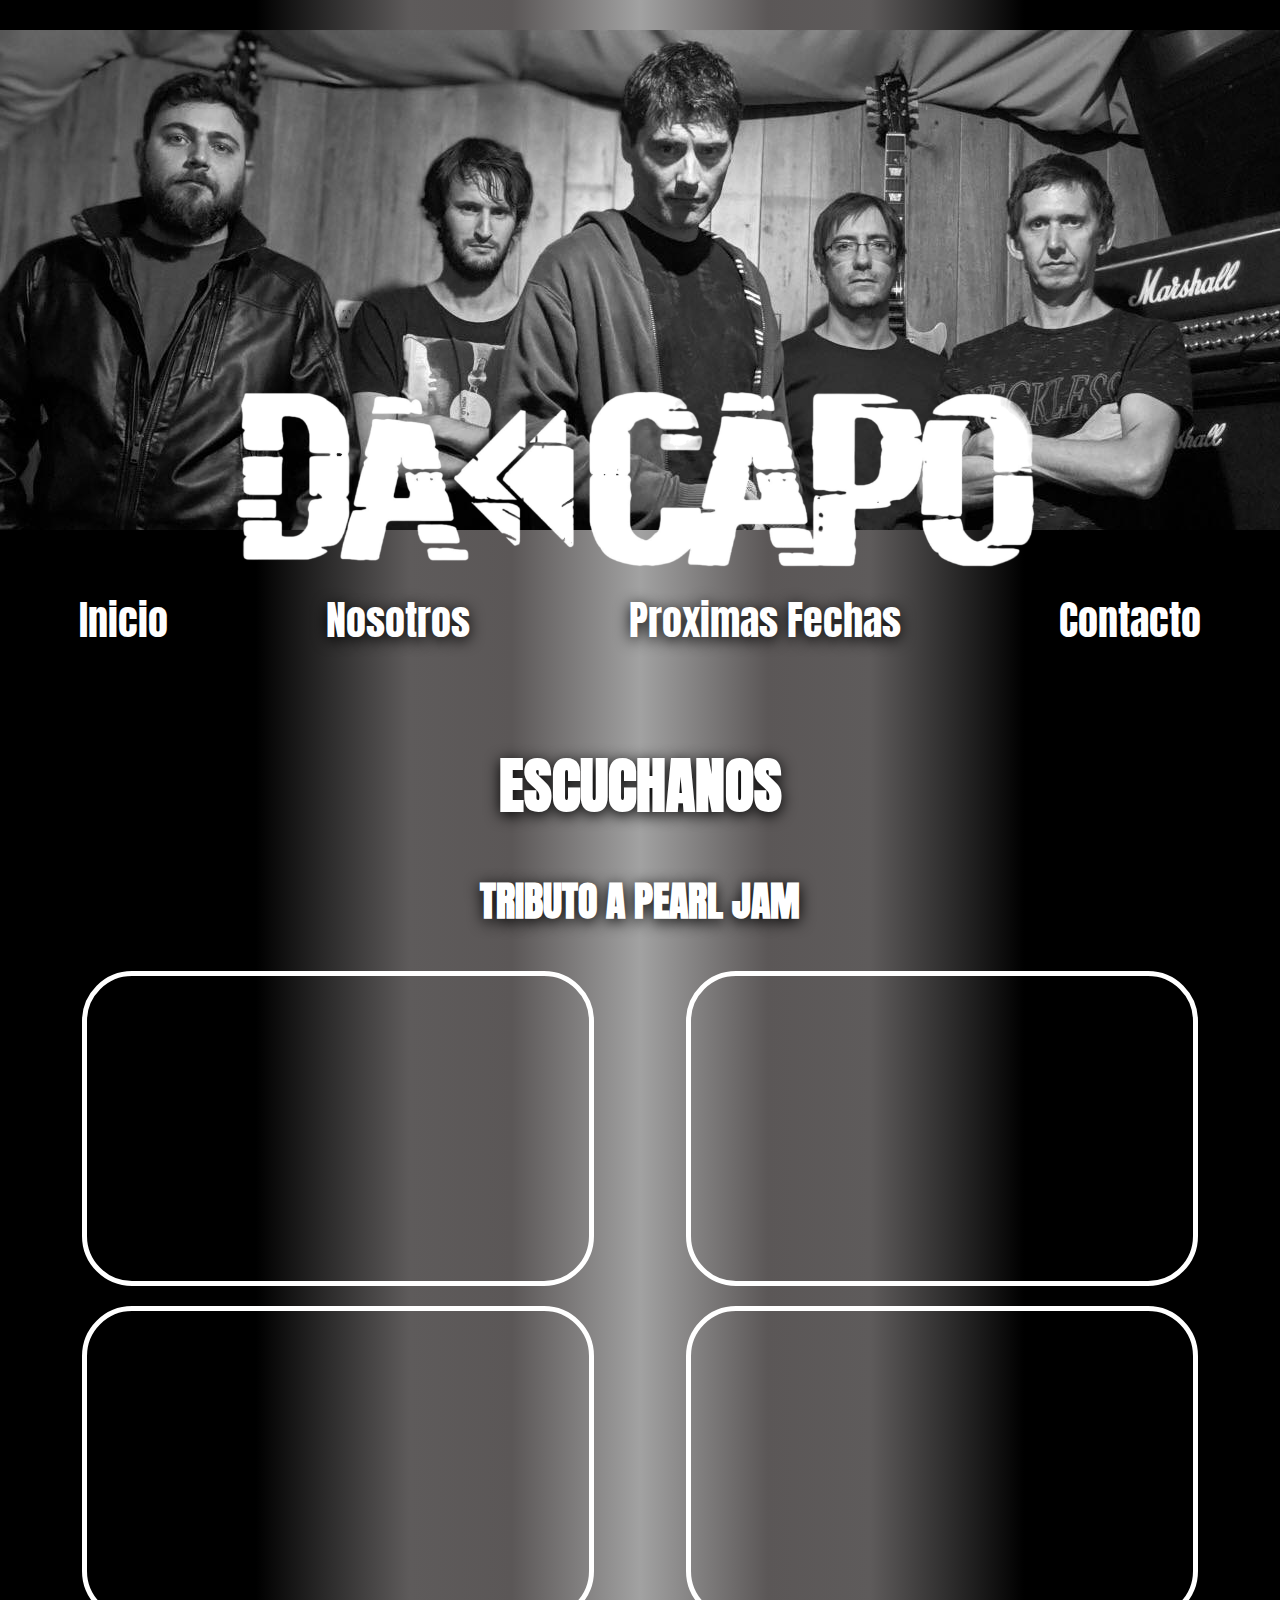
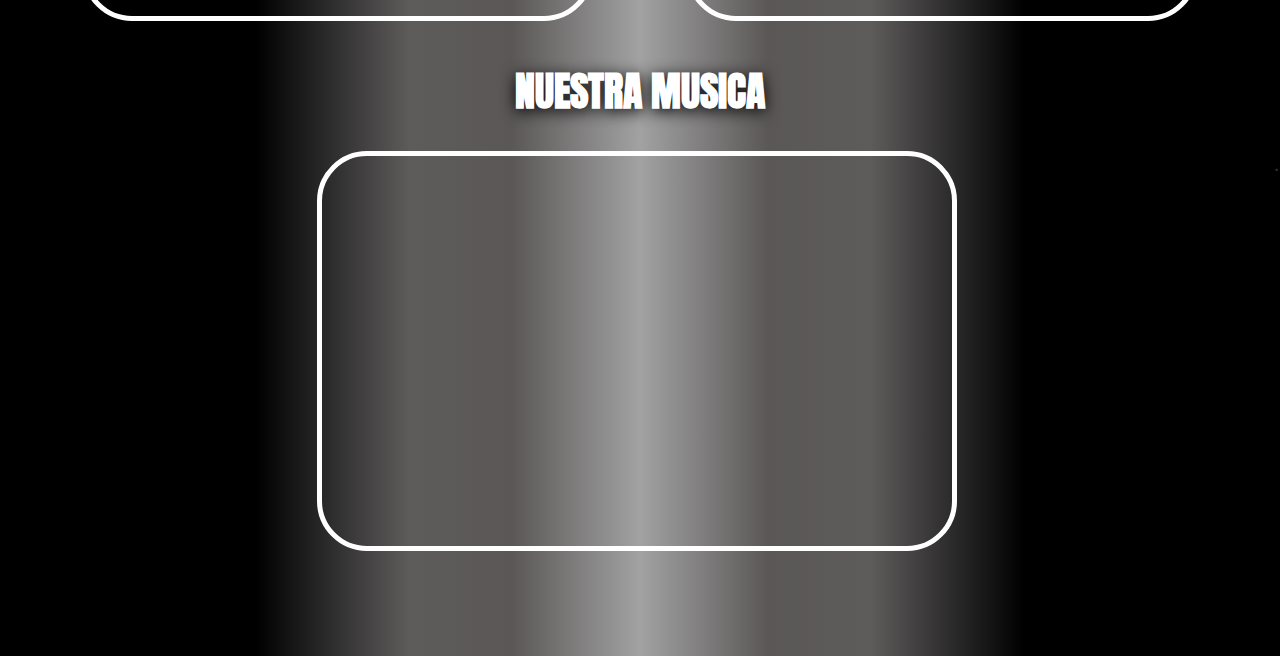
<file: index.html>
<!DOCTYPE html>
<html lang="es">
<head>
    <meta charset="UTF-8">
    <meta http-equiv="X-UA-Compatible" content="IE=edge">
    <meta name="viewport" content="width=device-width, initial-scale=1.0">
    <meta name="description" content="Da Capo, Banda de Rock de Cordoba. Disfruta del sonido de esta banda que alterna entre sus propias composiciones y rinde homenaje a la música icónica de Pearl Jam"/>
    <meta name="keywords" content="Da Capo, Pearl Jam, Tributo, Grunge, Rock"/>
    <title>Da Capo - Rock de Cordoba </title>
    <link rel="stylesheet" href="https://cdnjs.cloudflare.com/ajax/libs/font-awesome/6.4.0/css/all.min.css" integrity="sha512-iecdLmaskl7CVkqkXNQ/ZH/XLlvWZOJyj7Yy7tcenmpD1ypASozpmT/E0iPtmFIB46ZmdtAc9eNBvH0H/ZpiBw==" crossorigin="anonymous" referrerpolicy="no-referrer" />
    <link rel="stylesheet" href="./css/styles.css" />
    <link rel="shortcut icon" href="./imagenes/logo-favi.png" type="image/x-icon">
   

</head>


<body class="cuerpo">
    <header>
      <div class="portada">
        <img class="logo" src="./imagenes/logoDaCapo.png" alt="Logo Da Capo">
      </div>
      <nav class="navegador">
        <i class="fa-solid fa-bars menu"></i>
            <ul>
                <li><a href="index.html" >Inicio</a></li>
                <li><a href="./paginas/nosotros.html" >Nosotros</a></li>
                <li><a href="./paginas/proxFechas.html" >Proximas Fechas</a></li>
                <li><a href="./paginas/contacto.html">Contacto</a></li>            
            </ul>    
        </nav>

    </header>
    
    

    <main>

        <h1 class="tpindex">ESCUCHANOS</h1>

        <h2 class="st">TRIBUTO A PEARL JAM</h2>
        <div class="video">
            <iframe width="560" height="315" src="https://www.youtube.com/embed/NEsSZjXuxc4" title="YouTube video player" frameborder="0" allow="accelerometer; autoplay; clipboard-write; encrypted-media; gyroscope; picture-in-picture; web-share" allowfullscreen></iframe>
            <iframe width="560" height="315" src="https://www.youtube.com/embed/FOcbCW5J5eI" title="YouTube video player" frameborder="0" allow="accelerometer; autoplay; clipboard-write; encrypted-media; gyroscope; picture-in-picture; web-share" allowfullscreen></iframe>
            <iframe width="560" height="315" src="https://www.youtube.com/embed/SHsBc07cYxY" title="YouTube video player" frameborder="0" allow="accelerometer; autoplay; clipboard-write; encrypted-media; gyroscope; picture-in-picture; web-share" allowfullscreen></iframe>
            <iframe width="560" height="315" src="https://www.youtube.com/embed/NYkGWRf2-GE" title="YouTube video player" frameborder="0" allow="accelerometer; autoplay; clipboard-write; encrypted-media; gyroscope; picture-in-picture; web-share" allowfullscreen></iframe>
        </div>   

        
        
            <h2 class="st">NUESTRA MUSICA</h2>
        
        <div class="musica">
            <iframe width="100%" height="400" scrolling="no" frameborder="no" allow="autoplay" src="https://w.soundcloud.com/player/?url=https%3A//api.soundcloud.com/playlists/1638088285&color=%23111015&auto_play=false&hide_related=false&show_comments=true&show_user=true&show_reposts=false&show_teaser=true&visual=true"></iframe><div style="font-size: 20px; color: #363535;line-break: anywhere;word-break: normal;overflow: hidden;white-space: nowrap;text-overflow: ellipsis; font-family: Interstate,Lucida Grande,Lucida Sans Unicode,Lucida Sans,Garuda,Verdana,Tahoma,sans-serif;font-weight: 100;"><a href="https://soundcloud.com/lerock4" title="LeRoCk4" target="_blank" style="color: #b4b4b4; text-decoration: none;"></a> · <a href="https://soundcloud.com/lerock4/sets/da-capo" title="Da Capo" target="_blank" style="color: #a5a5a5; text-decoration: none;"></a></div>
        </div>
    </main>

    <footer>
        <div class="redes">
            <a href="https://www.facebook.com/DaCapoBanda"target="_blank"><i class="fa-brands fa-facebook"></i></a>
            <a href="https://www.instagram.com/dacapotributopearljam/"target="_blank"><i class="fa-brands fa-instagram"></i></a>
            <a href="https://soundcloud.com/da-capo-banda"target="_blank"><i class="fa-brands fa-soundcloud"></i></a>
            <a href="https://www.youtube.com/@dacapo-tributoapearljam8943"target="_blank"><i class="fa-brands fa-youtube"></i></a>
        </div>
       
    </footer>

    
</body>


</html>
</file>
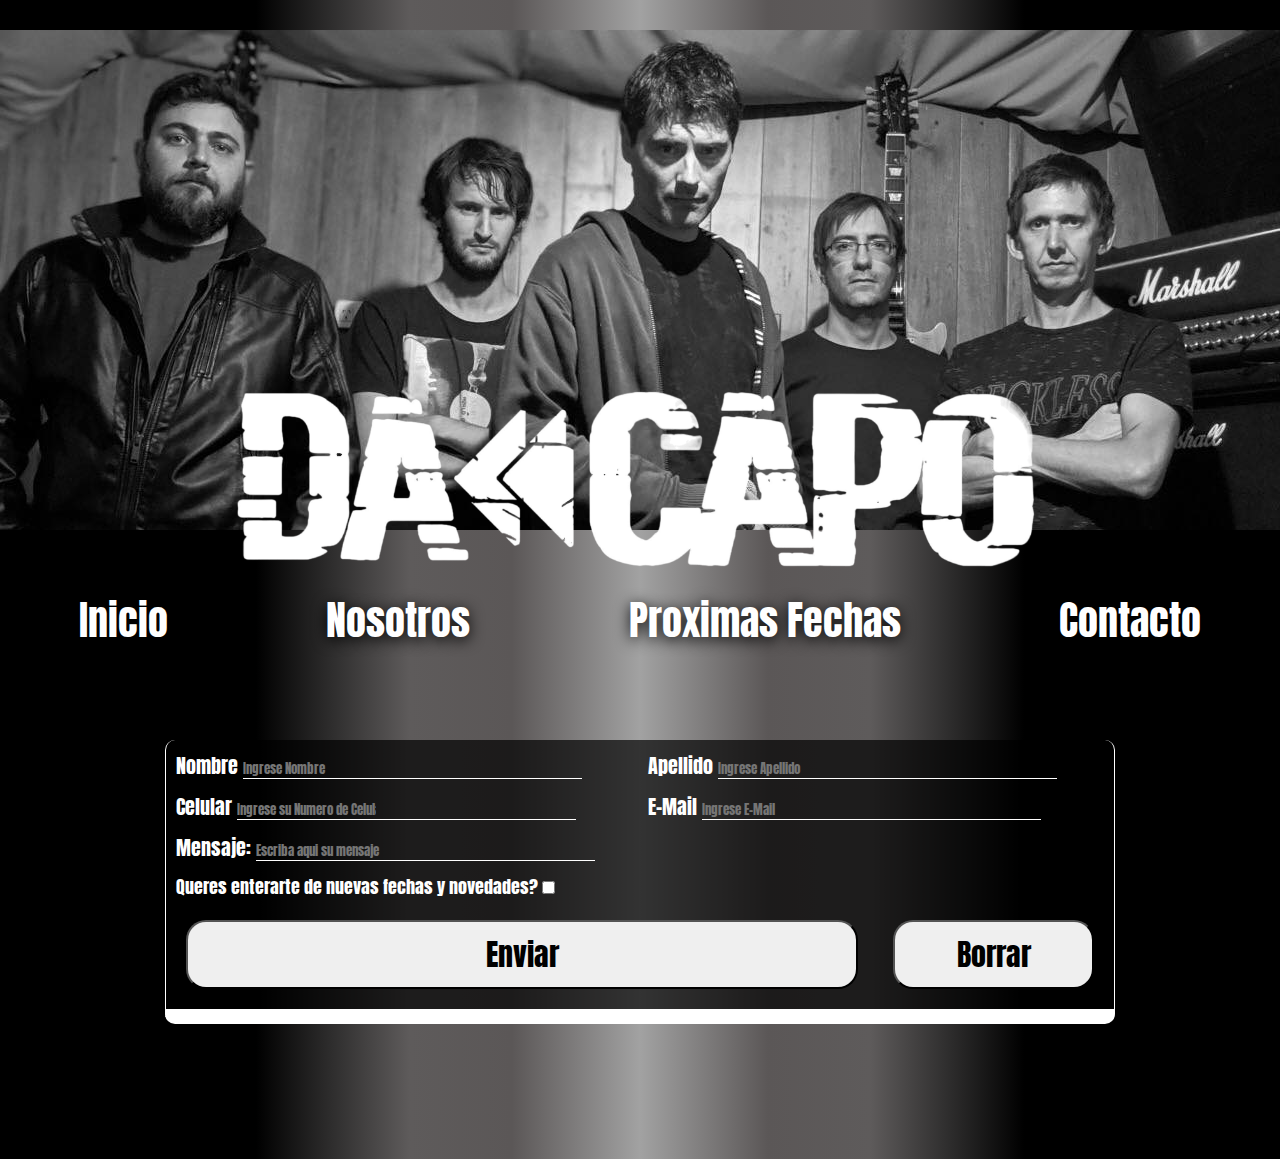
<file: paginas/contacto.html>
<!DOCTYPE html>
<html lang="es">
<head>
    <meta charset="UTF-8">
    <meta http-equiv="X-UA-Compatible" content="IE=edge">
    <meta name="viewport" content="width=device-width, initial-scale=1.0">
    <meta name="description" content="Da Capo, Banda de Rock de Cordoba. Te gustaría conocer un poco más? Contactanos o seguninos por nuestras redes"/>
    <meta name="keywords" content="Da Capo, Pearl Jam, Tributo, Grunge, Rock"/>
    <title>Da Capo - Contactanos</title>
    <link rel="stylesheet" href="https://cdnjs.cloudflare.com/ajax/libs/font-awesome/6.4.0/css/all.min.css" integrity="sha512-iecdLmaskl7CVkqkXNQ/ZH/XLlvWZOJyj7Yy7tcenmpD1ypASozpmT/E0iPtmFIB46ZmdtAc9eNBvH0H/ZpiBw==" crossorigin="anonymous" referrerpolicy="no-referrer" />
    <link rel="stylesheet" href="../css/styles.css" />
    <link rel="shortcut icon" href="../imagenes/logo-favi.png" type="image/x-icon">
   

</head>


<body class="cuerpo">
   <header>
        <div class="portada">
            <img class="logo" src="../imagenes/logoDaCapo.png" alt="Logo Da Capo">
        </div>
        <nav class="navegador">
            <i class="fa-solid fa-bars menu"></i>
                <ul>
                    <li><a href="../index.html" >Inicio</a></li>
                    <li><a href="nosotros.html" >Nosotros</a></li>
                    <li><a href="proxFechas.html" >Proximas Fechas</a></li>
                    <li><a href="contacto.html">Contacto</a></li>            
                </ul>    
            </nav>
    </header>
    
   <main>
    <form class="formulario" action="">
        <div class=" dato dato-nombre">
            <label for="nombre">Nombre</label>
            <input type="text" name="nombre" id="nombre" placeholder="Ingrese Nombre" required>  
        </div>

        <div class=" dato dato-apellido">
            <label for="apellido">Apellido</label>
            <input type="text" name="apellido" id="apellido" placeholder="Ingrese Apellido" required>  
        </div>
                     
        <div class="dato dato-cel">
            <label for="cel">Celular</label>
            <input type="tel" name="tel" id="tel" placeholder="Ingrese su Numero de Celular"required>
        </div>

        <div class="dato dato-mail">
            <label for="mail">E-Mail</label>
            <input type="E-Mail" name="mail" id="mail" placeholder="Ingrese E-Mail"required>
        </div> 
          
        <div class="dato dato-texto">
            <label for="mensaje">Mensaje:</label>
            <input type="text-area" name="mensaje" id="mensaje" placeholder="Escriba aqui su mensaje">
        </div>
        
        <div class="dato-newsle">
            <label for="newsletter">Queres enterarte de nuevas fechas y novedades?</label> 
            <input type="checkbox" name="newsletter" id="newsletter" value="acepto">
        </div>
        
        <button class="boton enviar"  type="submit">Enviar</button>
        <button class="boton borrar" type="Reset">Borrar</button>

    </form>
   </main>


    
</body>

<footer>
    <div class="redes">
        <a href="https://www.facebook.com/DaCapoBanda"target="_blank"><i class="fa-brands fa-facebook"></i></a>
        <a href="https://www.instagram.com/dacapotributopearljam/"target="_blank"><i class="fa-brands fa-instagram"></i></a>
        <a href="https://soundcloud.com/da-capo-banda"target="_blank"><i class="fa-brands fa-soundcloud"></i></a>
        <a href="https://www.youtube.com/@dacapo-tributoapearljam8943"target="_blank"><i class="fa-brands fa-youtube"></i></a>
    </div>
   
</footer>

</html>
</file>
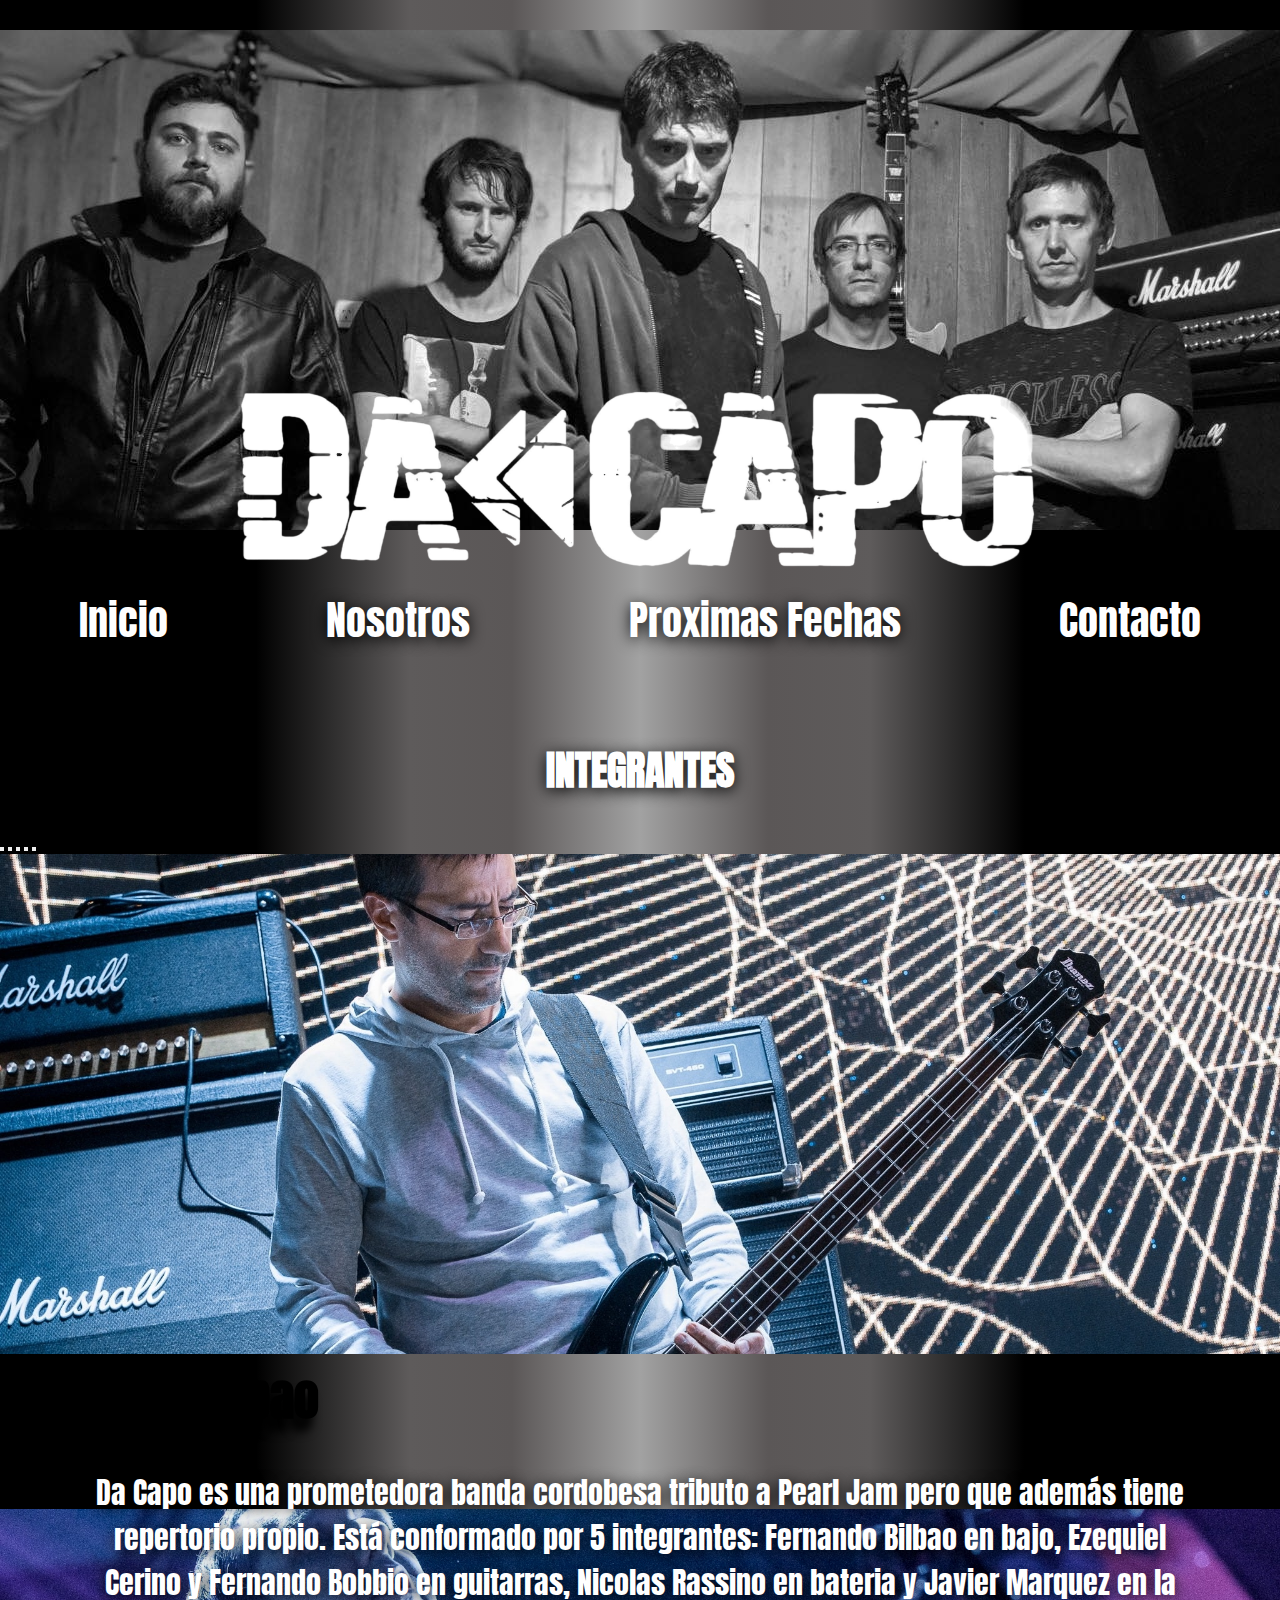
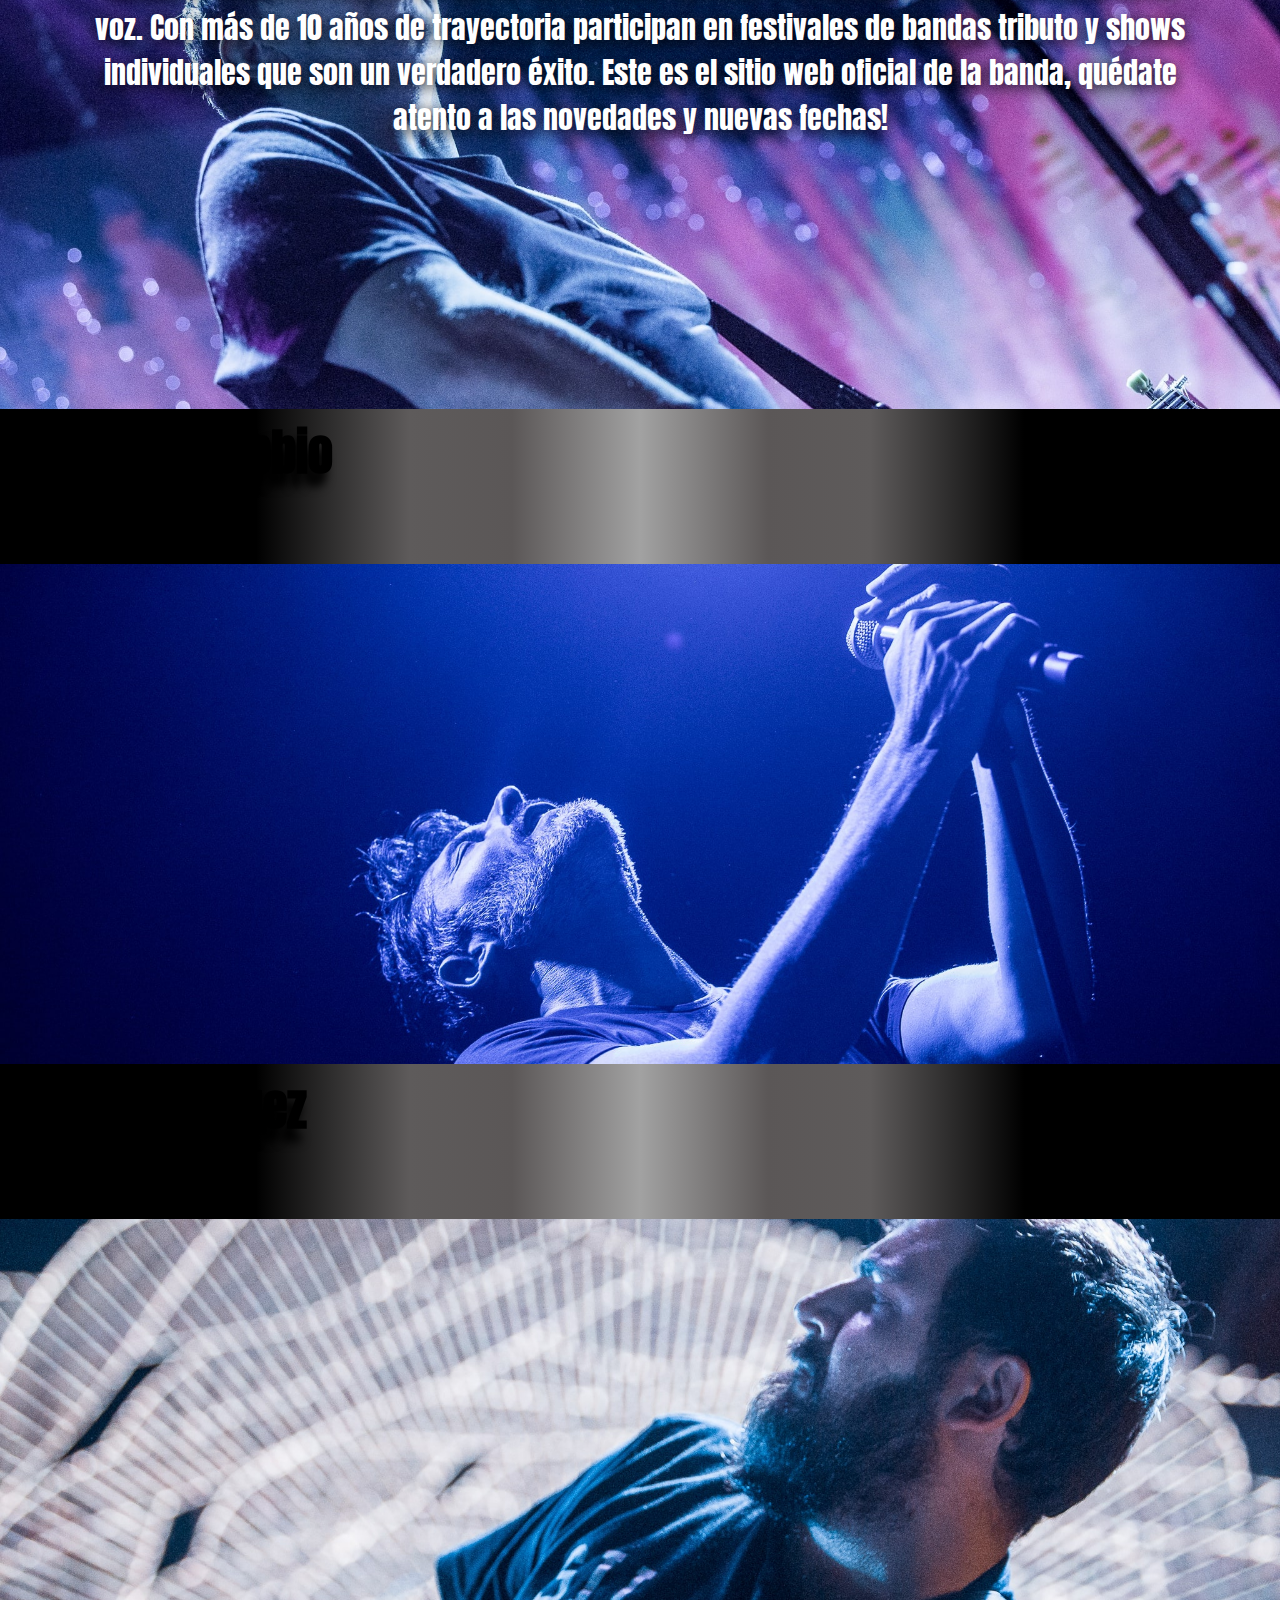
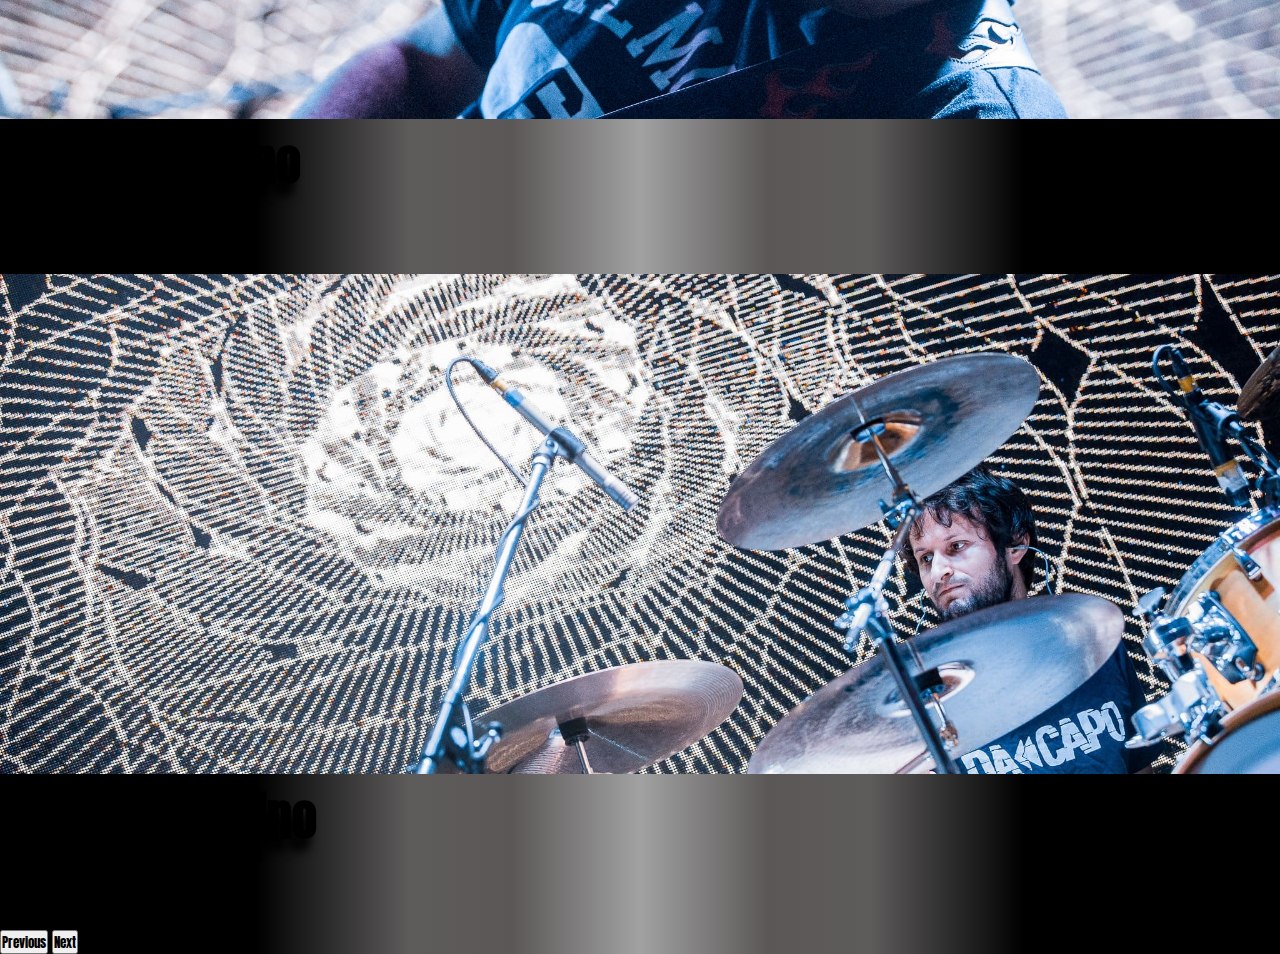
<file: paginas/nosotros.html>
<!DOCTYPE html>
<html lang="es">
<head>
    <meta charset="UTF-8">
    <meta http-equiv="X-UA-Compatible" content="IE=edge">
    <meta name="viewport" content="width=device-width, initial-scale=1.0">
    <meta name="description" content="Da Capo, Banda de Rock de Cordoba. Conoce un poco más de cerca a sus integrantes"/>
    <meta name="keywords" content="Da Capo, Pearl Jam, Tributo, Grunge, Rock"/>
    <title>Da Capo - Nosotros</title>
    <link rel="stylesheet" href="https://cdnjs.cloudflare.com/ajax/libs/font-awesome/6.4.0/css/all.min.css" integrity="sha512-iecdLmaskl7CVkqkXNQ/ZH/XLlvWZOJyj7Yy7tcenmpD1ypASozpmT/E0iPtmFIB46ZmdtAc9eNBvH0H/ZpiBw==" crossorigin="anonymous" referrerpolicy="no-referrer" />
    <link rel="stylesheet" href="../css/styles.css" />
    <link rel="shortcut icon" href="../imagenes/logo-favi.png" type="image/x-icon">
    <link href="https://cdn.jsdelivr.net/npm/bootstrap@5.3.0/dist/css/bootstrap.min.css" rel="stylesheet" integrity="sha384-9ndCyUaIbzAi2FUVXJi0CjmCapSmO7SnpJef0486qhLnuZ2cdeRhO02iuK6FUUVM" crossorigin="anonymous">
    </head>


    <body class="cuerpo">
    <header>
        <div class="portada">
            <img class="logo" src="../imagenes/logoDaCapo.png" alt="Logo Da Capo">
        </div>
        <nav class="navegador">
          <i class="fa-solid fa-bars menu"></i>
              <ul>
                <li><a href="../index.html" >Inicio</a></li>
                <li><a href="nosotros.html" >Nosotros</a></li>
                <li><a href="proxFechas.html" >Proximas Fechas</a></li>
                <li><a href="contacto.html">Contacto</a></li>            
              </ul>    
          </nav>
    </header>
    <main>
        <h2 class="st">INTEGRANTES</h2>
        
    </main>
      
    <section class="carrousel">
        <div id="carouselExampleCaptions" class="carousel slide">
         <div class="carousel-indicators">
            <button type="button" data-bs-target="#carouselExampleCaptions" data-bs-slide-to="0" class="active" aria-current="true" aria-label="Slide 1"></button>
            <button type="button" data-bs-target="#carouselExampleCaptions" data-bs-slide-to="1" aria-label="Slide 2"></button>
           <button type="button" data-bs-target="#carouselExampleCaptions" data-bs-slide-to="2" aria-label="Slide 3"></button>
           <button type="button" data-bs-target="#carouselExampleCaptions" data-bs-slide-to="3" aria-label="Slide 4"></button>
           <button type="button" data-bs-target="#carouselExampleCaptions" data-bs-slide-to="4" aria-label="Slide 5"></button>
        </div>
          <div class="carousel-inner">
            <div class="carousel-item active">
              <img src="../imagenes/ferB.jpg" class="d-block w-100" alt="Fernando Bajista">
              <div class="carousel-caption d-md-block">
                <h5>Fernando Bilbao</h5>
                <p>Bajo</p>
              </div>
             </div>
            <div class="carousel-item">
              <img src="../imagenes/ferG.jpg" class="d-block w-100" alt="Fernando Guitarrista">
              <div class="carousel-caption d-md-block">
                <h5>Fernando Bobbio</h5>
                 <p>Guitarra</p>
               </div>
              </div>
              <div class="carousel-item">
                <img src="../imagenes/javi.jpg" class="d-block w-100" alt="Javier cantante">
                <div class="carousel-caption d-md-block">
                    <h5>Javier Marquez</h5>
                    <p>Voz</p>
                </div>
                </div>
             <div class="carousel-item">
                <img src="../imagenes/eze.jpg" class="d-block w-100" alt="Ezequiel Guitarrista">
                <div class="carousel-caption d-md-block">
                  <h5>Ezequiel Cerino</h5>
                  <p>Guitarra</p>
                </div>
                </div>
                <div class="carousel-item">
            <img src="../imagenes/nicon.jpg" class="d-block w-100" alt="Nicolas Baterista">
            <div class="carousel-caption d-md-block">
              <h5>Nicolas Rassino</h5>
              <p>Bateria</p>
            </div>
            </div>

          <button class="carousel-control-prev" type="button" data-bs-target="#carouselExampleCaptions" data-bs-slide="prev">
            <span class="carousel-control-prev-icon" aria-hidden="true"></span>
              <span class="visually-hidden">Previous</span>
           </button>
           <button class="carousel-control-next" type="button" data-bs-target="#carouselExampleCaptions" data-bs-slide="next">
            <span class="carousel-control-next-icon" aria-hidden="true"></span>
            <span class="visually-hidden">Next</span>
           </button>
        </div>
    </section>

        <div class="gacetilla">
          <p>Da Capo es una prometedora banda cordobesa tributo a Pearl Jam pero que además tiene repertorio propio. Está conformado por 5 integrantes: Fernando Bilbao en bajo, Ezequiel Cerino y Fernando Bobbio en guitarras, Nicolas Rassino en bateria y Javier Marquez en la voz. Con más de 10 años de trayectoria participan en festivales de bandas tributo y shows individuales que son un verdadero éxito.
          Este es el sitio web oficial de la banda, quédate atento a las novedades y nuevas fechas! </p>
        </div>
    </body>


    <footer>
        <div class="redes">
        <a href="https://www.facebook.com/DaCapoBanda"target="_blank"><i class="fa-brands fa-facebook"></i></a>
        <a href="https://www.instagram.com/dacapotributopearljam/"target="_blank"><i class="fa-brands fa-instagram"></i></a>
        <a href="https://soundcloud.com/da-capo-banda"target="_blank"><i class="fa-brands fa-soundcloud"></i></a>
        <a href="https://www.youtube.com/@dacapo-tributoapearljam8943"target="_blank"><i class="fa-brands fa-youtube"></i></a>
    </div>
   
    </footer>

<script src="https://cdn.jsdelivr.net/npm/bootstrap@5.3.0/dist/js/bootstrap.bundle.min.js" integrity="sha384-geWF76RCwLtnZ8qwWowPQNguL3RmwHVBC9FhGdlKrxdiJJigb/j/68SIy3Te4Bkz" crossorigin="anonymous"></script>

</html>
</file>
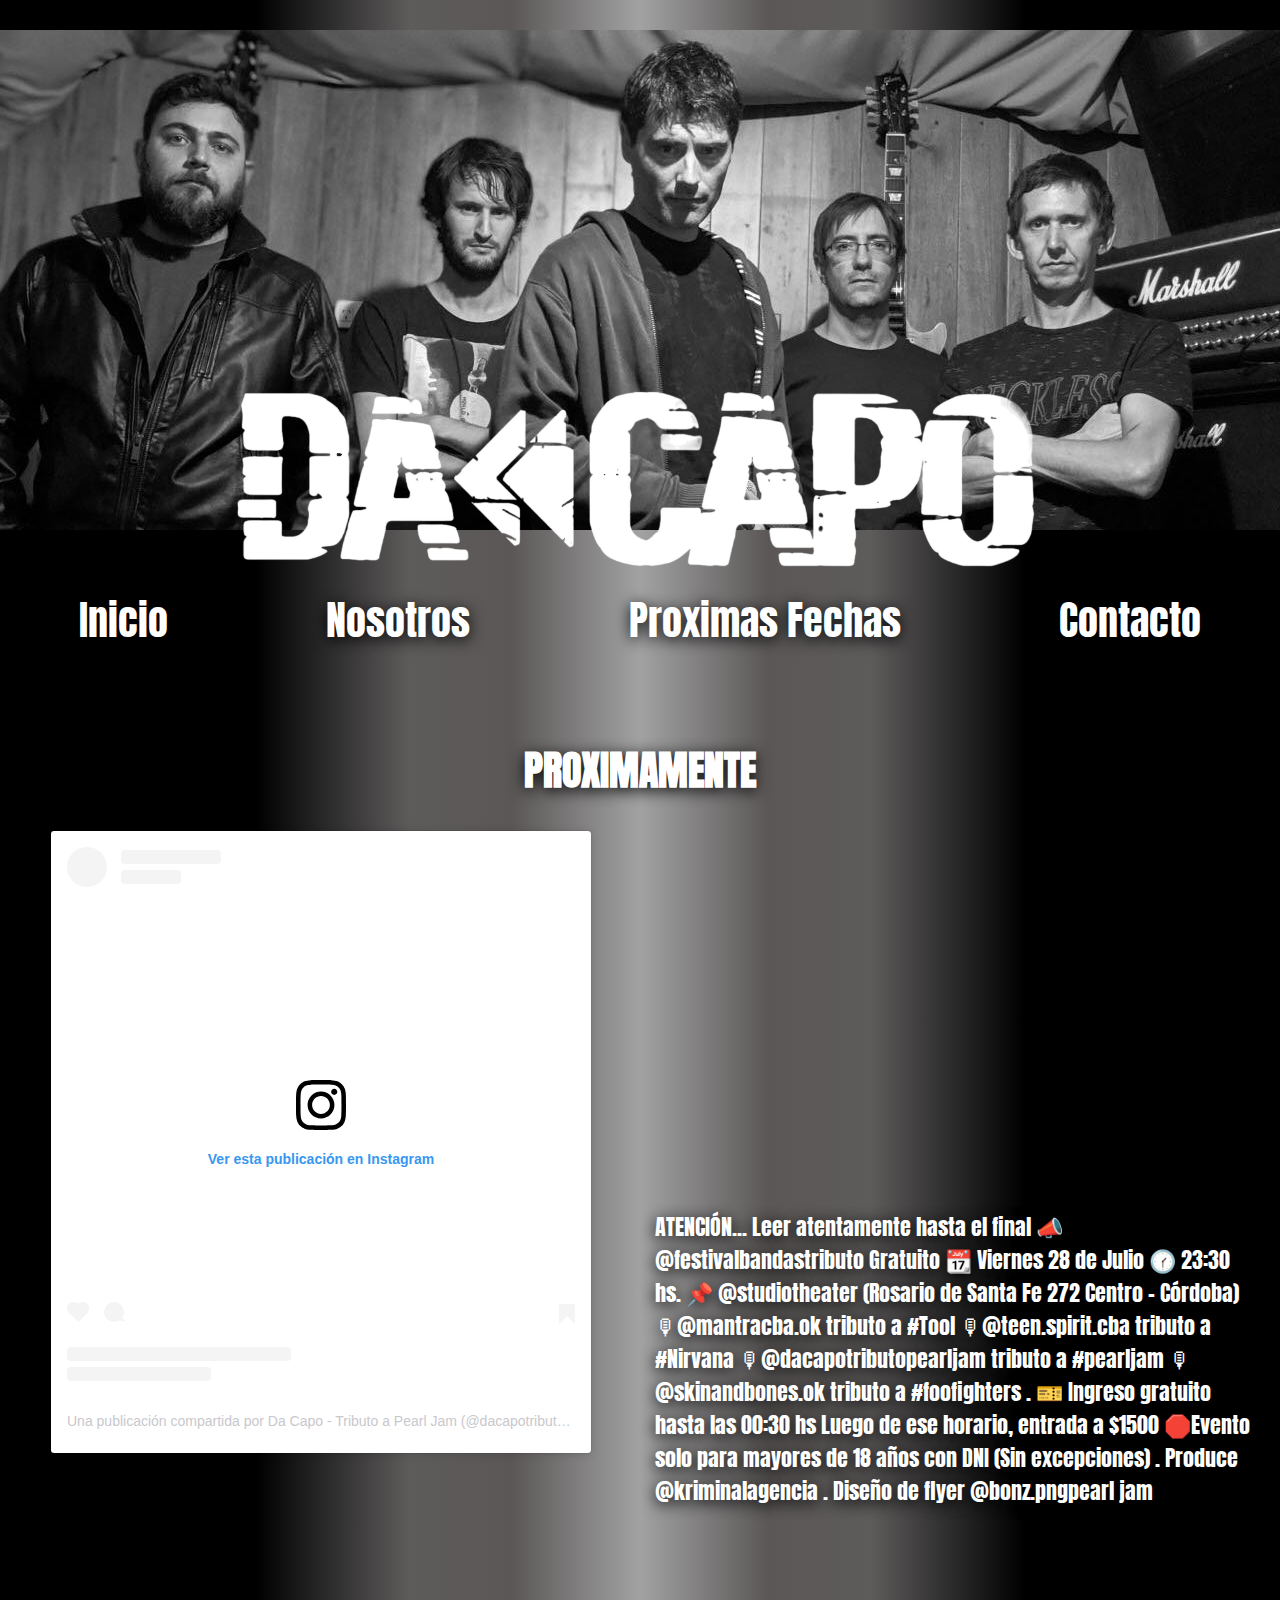
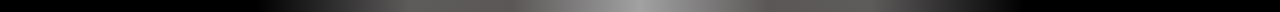
<file: paginas/proxFechas.html>
<!DOCTYPE html>
<html lang="es">
<head>
    <meta charset="UTF-8">
    <meta http-equiv="X-UA-Compatible" content="IE=edge">
    <meta name="viewport" content="width=device-width, initial-scale=1.0">
    <meta name="description" content="Da Capo, Banda de Rock de Cordoba. Enterate toda la info que necesitas para vivir la experiencia que propone la banda de grunge Cordobesa"/>
    <meta name="keywords" content="Da Capo, Pearl Jam, Tributo, Grunge, Rock"/>
    <title>Da Capo - Proximas Fechas </title>
    <link rel="stylesheet" href="https://cdnjs.cloudflare.com/ajax/libs/font-awesome/6.4.0/css/all.min.css" integrity="sha512-iecdLmaskl7CVkqkXNQ/ZH/XLlvWZOJyj7Yy7tcenmpD1ypASozpmT/E0iPtmFIB46ZmdtAc9eNBvH0H/ZpiBw==" crossorigin="anonymous" referrerpolicy="no-referrer" />
    <link rel="stylesheet" href="../css/styles.css" />
    <link rel="shortcut icon" href="../imagenes/logo-favi.png" type="image/x-icon">
   

</head>


<body class="cuerpo">
  <header>
    <div class="portada">
      <img class="logo" src="../imagenes/logoDaCapo.png" alt="Logo Da Capo">
    </div>
    <nav class="navegador">
      <i class="fa-solid fa-bars menu"></i>
          <ul>
              <li><a href="../index.html" >Inicio</a></li>
              <li><a href="nosotros.html" >Nosotros</a></li>
              <li><a href="proxFechas.html" >Proximas Fechas</a></li>
              <li><a href="contacto.html">Contacto</a></li>            
          </ul>    
      </nav>
</header>
    
<main>
  <h2 class="st">PROXIMAMENTE</h2>
 
  <div class="fecha">
    <div class="insta">
      <blockquote class="instagram-media" data-instgrm-permalink="https://www.instagram.com/p/CtNp_c2syrg/?utm_source=ig_embed&amp;utm_campaign=loading" data-instgrm-version="14" style=" background:#FFF; border:0; border-radius:3px; box-shadow:0 0 1px 0 rgba(0,0,0,0.5),0 1px 10px 0 rgba(0,0,0,0.15); margin: 1px; max-width:540px; min-width:326px; padding:0; width:99.375%; width:-webkit-calc(100% - 2px); width:calc(100% - 2px);"><div style="padding:16px;"> <a href="https://www.instagram.com/p/CtNp_c2syrg/?utm_source=ig_embed&amp;utm_campaign=loading" style=" background:#FFFFFF; line-height:0; padding:0 0; text-align:center; text-decoration:none; width:100%;" target="_blank"> <div style=" display: flex; flex-direction: row; align-items: center;"> <div style="background-color: #F4F4F4; border-radius: 50%; flex-grow: 0; height: 40px; margin-right: 14px; width: 40px;"></div> <div style="display: flex; flex-direction: column; flex-grow: 1; justify-content: center;"> <div style=" background-color: #F4F4F4; border-radius: 4px; flex-grow: 0; height: 14px; margin-bottom: 6px; width: 100px;"></div> <div style=" background-color: #F4F4F4; border-radius: 4px; flex-grow: 0; height: 14px; width: 60px;"></div></div></div><div style="padding: 19% 0;"></div> <div style="display:block; height:50px; margin:0 auto 12px; width:50px;"><svg width="50px" height="50px" viewBox="0 0 60 60" version="1.1" xmlns="https://www.w3.org/2000/svg" xmlns:xlink="https://www.w3.org/1999/xlink"><g stroke="none" stroke-width="1" fill="none" fill-rule="evenodd"><g transform="translate(-511.000000, -20.000000)" fill="#000000"><g><path d="M556.869,30.41 C554.814,30.41 553.148,32.076 553.148,34.131 C553.148,36.186 554.814,37.852 556.869,37.852 C558.924,37.852 560.59,36.186 560.59,34.131 C560.59,32.076 558.924,30.41 556.869,30.41 M541,60.657 C535.114,60.657 530.342,55.887 530.342,50 C530.342,44.114 535.114,39.342 541,39.342 C546.887,39.342 551.658,44.114 551.658,50 C551.658,55.887 546.887,60.657 541,60.657 M541,33.886 C532.1,33.886 524.886,41.1 524.886,50 C524.886,58.899 532.1,66.113 541,66.113 C549.9,66.113 557.115,58.899 557.115,50 C557.115,41.1 549.9,33.886 541,33.886 M565.378,62.101 C565.244,65.022 564.756,66.606 564.346,67.663 C563.803,69.06 563.154,70.057 562.106,71.106 C561.058,72.155 560.06,72.803 558.662,73.347 C557.607,73.757 556.021,74.244 553.102,74.378 C549.944,74.521 548.997,74.552 541,74.552 C533.003,74.552 532.056,74.521 528.898,74.378 C525.979,74.244 524.393,73.757 523.338,73.347 C521.94,72.803 520.942,72.155 519.894,71.106 C518.846,70.057 518.197,69.06 517.654,67.663 C517.244,66.606 516.755,65.022 516.623,62.101 C516.479,58.943 516.448,57.996 516.448,50 C516.448,42.003 516.479,41.056 516.623,37.899 C516.755,34.978 517.244,33.391 517.654,32.338 C518.197,30.938 518.846,29.942 519.894,28.894 C520.942,27.846 521.94,27.196 523.338,26.654 C524.393,26.244 525.979,25.756 528.898,25.623 C532.057,25.479 533.004,25.448 541,25.448 C548.997,25.448 549.943,25.479 553.102,25.623 C556.021,25.756 557.607,26.244 558.662,26.654 C560.06,27.196 561.058,27.846 562.106,28.894 C563.154,29.942 563.803,30.938 564.346,32.338 C564.756,33.391 565.244,34.978 565.378,37.899 C565.522,41.056 565.552,42.003 565.552,50 C565.552,57.996 565.522,58.943 565.378,62.101 M570.82,37.631 C570.674,34.438 570.167,32.258 569.425,30.349 C568.659,28.377 567.633,26.702 565.965,25.035 C564.297,23.368 562.623,22.342 560.652,21.575 C558.743,20.834 556.562,20.326 553.369,20.18 C550.169,20.033 549.148,20 541,20 C532.853,20 531.831,20.033 528.631,20.18 C525.438,20.326 523.257,20.834 521.349,21.575 C519.376,22.342 517.703,23.368 516.035,25.035 C514.368,26.702 513.342,28.377 512.574,30.349 C511.834,32.258 511.326,34.438 511.181,37.631 C511.035,40.831 511,41.851 511,50 C511,58.147 511.035,59.17 511.181,62.369 C511.326,65.562 511.834,67.743 512.574,69.651 C513.342,71.625 514.368,73.296 516.035,74.965 C517.703,76.634 519.376,77.658 521.349,78.425 C523.257,79.167 525.438,79.673 528.631,79.82 C531.831,79.965 532.853,80.001 541,80.001 C549.148,80.001 550.169,79.965 553.369,79.82 C556.562,79.673 558.743,79.167 560.652,78.425 C562.623,77.658 564.297,76.634 565.965,74.965 C567.633,73.296 568.659,71.625 569.425,69.651 C570.167,67.743 570.674,65.562 570.82,62.369 C570.966,59.17 571,58.147 571,50 C571,41.851 570.966,40.831 570.82,37.631"></path></g></g></g></svg></div><div style="padding-top: 8px;"> <div style=" color:#3897f0; font-family:Arial,sans-serif; font-size:14px; font-style:normal; font-weight:550; line-height:18px;">Ver esta publicación en Instagram</div></div><div style="padding: 12.5% 0;"></div> <div style="display: flex; flex-direction: row; margin-bottom: 14px; align-items: center;"><div> <div style="background-color: #F4F4F4; border-radius: 50%; height: 12.5px; width: 12.5px; transform: translateX(0px) translateY(7px);"></div> <div style="background-color: #F4F4F4; height: 12.5px; transform: rotate(-45deg) translateX(3px) translateY(1px); width: 12.5px; flex-grow: 0; margin-right: 14px; margin-left: 2px;"></div> <div style="background-color: #F4F4F4; border-radius: 50%; height: 12.5px; width: 12.5px; transform: translateX(9px) translateY(-18px);"></div></div><div style="margin-left: 8px;"> <div style=" background-color: #F4F4F4; border-radius: 50%; flex-grow: 0; height: 20px; width: 20px;"></div> <div style=" width: 0; height: 0; border-top: 2px solid transparent; border-left: 6px solid #f4f4f4; border-bottom: 2px solid transparent; transform: translateX(16px) translateY(-4px) rotate(30deg)"></div></div><div style="margin-left: auto;"> <div style=" width: 0px; border-top: 8px solid #F4F4F4; border-right: 8px solid transparent; transform: translateY(16px);"></div> <div style=" background-color: #F4F4F4; flex-grow: 0; height: 12px; width: 16px; transform: translateY(-4px);"></div> <div style=" width: 0; height: 0; border-top: 8px solid #F4F4F4; border-left: 8px solid transparent; transform: translateY(-4px) translateX(8px);"></div></div></div> <div style="display: flex; flex-direction: column; flex-grow: 1; justify-content: center; margin-bottom: 24px;"> <div style=" background-color: #F4F4F4; border-radius: 4px; flex-grow: 0; height: 14px; margin-bottom: 6px; width: 224px;"></div> <div style=" background-color: #F4F4F4; border-radius: 4px; flex-grow: 0; height: 14px; width: 144px;"></div></div></a><p style=" color:#c9c8cd; font-family:Arial,sans-serif; font-size:14px; line-height:17px; margin-bottom:0; margin-top:8px; overflow:hidden; padding:8px 0 7px; text-align:center; text-overflow:ellipsis; white-space:nowrap;"><a href="https://www.instagram.com/p/CtNp_c2syrg/?utm_source=ig_embed&amp;utm_campaign=loading" style=" color:#c9c8cd; font-family:Arial,sans-serif; font-size:14px; font-style:normal; font-weight:normal; line-height:17px; text-decoration:none;" target="_blank">Una publicación compartida por Da Capo - Tributo a Pearl Jam (@dacapotributopearljam)</a></p></div></blockquote> <script async src="//www.instagram.com/embed.js"></script> 
    </div>
    
    <div class="mapa">
      <iframe src="https://www.google.com/maps/embed?pb=!1m18!1m12!1m3!1d3404.8853827411303!2d-64.18507432424407!3d-31.41728383939196!2m3!1f0!2f0!3f0!3m2!1i1024!2i768!4f13.1!3m3!1m2!1s0x9432a29b7e4cfad1%3A0x982131f1c0b67604!2sStudio%20Theater!5e0!3m2!1ses-419!2sar!4v1686876393254!5m2!1ses-419!2sar"  style="border:0;" allowfullscreen="" loading="lazy" referrerpolicy="no-referrer-when-downgrade"></iframe> 
    </div>
    <div class="info"> 
      <p>
        ATENCIÓN...
        Leer atentamente hasta el final
        📣 @festivalbandastributo
        Gratuito
        📆 Viernes 28 de Julio
        🕜 23:30 hs.
        📌 @studiotheater (Rosario de Santa Fe 272 Centro - Córdoba)
        🎙@mantracba.ok tributo a #Tool
        🎙@teen.spirit.cba tributo a #Nirvana
        🎙@dacapotributopearljam tributo a #pearljam
        🎙 @skinandbones.ok tributo a #foofighters
        .
        🎫 Ingreso gratuito hasta las 00:30 hs
        Luego de ese horario, entrada a $1500
        🛑Evento solo para mayores de 18 años con DNI (Sin excepciones)
        .
        Produce @kriminalagencia
        .
        Diseño de flyer @bonz.pngpearl jam
        
      </p> </div>
</main>

</body>

<footer>
  <div class="redes">
      <a href="https://www.facebook.com/DaCapoBanda"target="_blank"><i class="fa-brands fa-facebook"></i></a>
      <a href="https://www.instagram.com/dacapotributopearljam/"target="_blank"><i class="fa-brands fa-instagram"></i></a>
      <a href="https://soundcloud.com/da-capo-banda"target="_blank"><i class="fa-brands fa-soundcloud"></i></a>
      <a href="https://www.youtube.com/@dacapo-tributoapearljam8943"target="_blank"><i class="fa-brands fa-youtube"></i></a>
  </div>
 
</footer>

</html>
</file>
<file: css/styles.css>
@import url("https://fonts.googleapis.com/css2?family=Anton&display=swap");
* {
  margin: 0;
  padding: 0;
  text-decoration: none;
  list-style-type: none;
}

.musica iframe, .video iframe {
  border: 5px solid white;
  border-radius: 50px;
}

/*color: $color-secundario;
  text-shadow: 0px 3px 15px #000000;*/
* {
  box-sizing: border-box;
  font-family: "Anton", sans-serif;
}

.cuerpo {
  background: rgb(0, 0, 0);
  background: linear-gradient(90deg, rgb(0, 0, 0) 20%, rgb(47, 46, 46) 26%, rgb(94, 91, 91) 32%, rgb(91, 87, 87) 40%, rgb(162, 162, 162) 50%, rgb(91, 87, 87) 60%, rgb(94, 91, 91) 68%, rgb(47, 46, 46) 74%, rgb(0, 0, 0) 80%);
}

.portada {
  margin-top: 30px;
  height: 500px;
  background-image: url(../imagenes/partada.jpg);
  background-size: cover;
  position: relative;
}
@media (max-width: 768px) {
  .portada {
    margin-top: 24px;
    width: auto;
    height: 250px;
  }
}
@media (max-width: 576px) {
  .portada {
    height: 180px;
  }
}
.portada .logo {
  height: 200px;
  position: absolute;
  top: 50%;
  left: 50%;
  transform: translate(-50%, 50%);
}
@media (max-width: 768px) {
  .portada .logo {
    width: 50%;
    height: 100px;
  }
}
@media (max-width: 576px) {
  .portada .logo {
    transform: translate(-50%, 90%);
    height: 55px;
  }
}

@media (max-width: 768px) {
  .navegador {
    width: 20px;
  }
}
.navegador .menu {
  display: none;
}
@media (max-width: 768px) {
  .navegador .menu {
    display: block;
    color: white;
    font-size: 50px;
    margin: 10px;
  }
  .navegador .menu:hover + ul {
    left: 0px;
  }
}
.navegador ul {
  display: flex;
  justify-content: space-around;
  width: 100%;
}
@media (max-width: 768px) {
  .navegador ul {
    position: fixed;
    top: 0;
    left: -600px;
    background-color: rgba(255, 255, 255, 0.893);
    border-top-right-radius: 50px;
    border-bottom-right-radius: 50px;
    border: solid 5px black;
    width: 70vw;
    height: 90vh;
    flex-direction: column;
    align-items: start;
    justify-content: start;
    padding-top: 20px;
    transition: 0, 5s;
  }
  .navegador ul:hover {
    left: 0px;
    z-index: 1;
  }
}
.navegador ul li {
  display: block;
  padding: 30px;
  margin: 30px;
}
.navegador ul li a {
  text-decoration: none;
  color: white;
  text-shadow: 0px 3px 15px #000000;
  font-size: 40px;
}
@media (max-width: 768px) {
  .navegador ul li a {
    color: black;
    text-shadow: 4px 3px 0 #7A7A7A;
    font-size: 40px;
    padding: 15px;
  }
}
@media (max-width: 576px) {
  .navegador ul li a {
    font-size: 30px;
    padding: 5px;
  }
}

.tpindex {
  color: white;
  text-shadow: 0px 3px 15px #000000;
  font-size: 60px;
  margin: 20px;
  padding: 10px;
  text-align: center;
}
@media (max-width: 768px) {
  .tpindex {
    font-size: 40px;
  }
}

.st {
  color: white;
  text-shadow: 0px 3px 15px #000000;
  margin: 20px;
  padding: 10px;
  text-align: center;
  font-size: 40px;
}
@media (max-width: 768px) {
  .st {
    font-size: 30px;
  }
}

/*REPRODUCTORES*/
.video {
  display: flex;
  flex-wrap: wrap;
  justify-content: space-evenly;
}
.video iframe {
  width: 40%;
  padding: 10px;
  margin: 10px;
}
@media (max-width: 768px) {
  .video iframe {
    width: 80%;
    border: 2px solid blanchedalmond;
    position: relative;
  }
}

.musica {
  display: flex;
}
.musica iframe {
  width: 50%;
  padding: auto;
  margin: auto;
  border-radius: 50px;
  position: relative;
}
@media (max-width: 768px) {
  .musica iframe {
    width: 80%;
    border: 4px solid blanchedalmond;
  }
}

/*FIN REPRODUCTORES*/
/*IMAGENES*/
.carousel {
  height: 550px;
}
@media (max-width: 768px) {
  .carousel {
    height: 400px;
  }
}

.carousel-item img {
  width: 100%;
  height: 500px;
  object-fit: cover;
}
@media (max-width: 768px) {
  .carousel-item img {
    width: 60%;
    height: 350px;
  }
}

.carousel-caption, .carousel-caption h5, .carousel-caption p {
  font-size: 50px;
  text-shadow: -6px 13px 10px #000000;
}
@media (max-width: 768px) {
  .carousel-caption, .carousel-caption h5, .carousel-caption p {
    font-size: 35px;
  }
}

/*FIN IMAGENES*/
.fecha {
  display: grid;
  gap: 30px;
  grid-template-columns: 1fr 1fr;
  grid-template-areas: "insta mapa" "insta info";
}
@media (max-width: 576px) {
  .fecha {
    display: flex;
    flex-direction: column;
    justify-content: center;
    align-items: center;
  }
}
.fecha .insta {
  grid-area: insta;
  padding-left: 50px;
}
@media (max-width: 768px) {
  .fecha .insta {
    padding-left: 25px;
  }
}
@media (max-width: 576px) {
  .fecha .insta {
    padding: 0px;
    display: inline-block;
    align-items: center;
    width: 350px;
  }
}
.fecha .mapa {
  height: 350px;
  grid-area: mapa;
}
@media (max-width: 768px) {
  .fecha .mapa {
    height: 200px;
  }
}
@media (max-width: 576px) {
  .fecha .mapa {
    display: inline-block;
  }
}
.fecha .mapa iframe {
  height: 350px;
  width: 600px;
}
@media (max-width: 768px) {
  .fecha .mapa iframe {
    height: 200px;
    width: 350px;
  }
}
.fecha .info {
  width: 600px;
  grid-area: info;
}
@media (max-width: 768px) {
  .fecha .info {
    width: 350px;
  }
}
.fecha .info p {
  color: white;
  text-shadow: 0px 3px 15px #000000;
  font-size: 22px;
}
@media (max-width: 768px) {
  .fecha .info p {
    font-size: 17px;
  }
}

.formulario {
  width: 950px;
  border-radius: 10px;
  border-bottom: 15px solid white;
  border-left: 1px solid white;
  border-right: 1px solid white;
  font-size: 20px;
  color: rgb(255, 255, 255);
  margin: 30px auto;
  padding: 10px;
  background-color: rgba(0, 0, 0, 0.685);
  display: grid;
  row-gap: 10px;
  grid-template-columns: 1fr 1fr 1fr 1fr;
  column-gap: 15px;
}
@media (max-width: 768px) {
  .formulario {
    display: block;
    width: auto;
  }
  .formulario .dato {
    display: flex;
    row-gap: 5px;
    flex-direction: column;
    margin-bottom: 10px;
  }
  .formulario .dato input {
    padding-right: 2px;
  }
}
.formulario .dato input {
  background-color: transparent;
  border: none;
  border-bottom: 1px solid white;
  padding-right: 200px;
}
.formulario .dato input:focus {
  outline: none;
  border: 0;
  border-bottom: 2px solid white;
}
.formulario .dato-nombre {
  grid-column: 1/3;
}
.formulario .dato-apellido {
  grid-column: 3/5;
}
.formulario .dato-mail {
  grid-column: 3/5;
}
.formulario .dato-texto {
  grid-column: 1/5;
}
.formulario .dato-newsle {
  grid-column: 1/5;
}
.formulario .enviar {
  grid-column: 1/4;
}
.formulario .borrar {
  grid-column: 4/5;
}
.formulario .dato-cel {
  grid-column: 1/3;
}
.formulario .dato-newsle {
  background-color: transparent;
  font-size: 18px;
}
.formulario .boton {
  padding: 10px;
  margin: 10px;
  border-radius: 20px;
  font-size: 30px;
}
.formulario .boton:hover {
  background-color: black;
  color: white;
  box-shadow: inset -10px -10px 149px -131px rgba(255, 255, 255, 0.98);
  border-color: white;
  border-style: 20px;
}

footer {
  padding: 30px;
  display: flex;
  flex-wrap: wrap;
  justify-content: center;
}
footer .redes a i {
  display: inline-block;
  font-size: 40px;
  color: white;
  text-shadow: 0px 3px 15px #000000;
  margin: 10px;
  padding: 10px;
}
@media (max-width: 768px) {
  footer .redes a i {
    font-size: 30px;
  }
}

.gacetilla {
  color: white;
  text-shadow: 0px 3px 15px #000000;
  font-size: 30px;
  padding: 50px;
  margin: 40px;
  text-align: center;
}
@media (max-width: 768px) {
  .gacetilla {
    padding: 30px;
    margin: 30px;
    font-size: 20px;
  }
}

/*# sourceMappingURL=styles.css.map */
</file>
